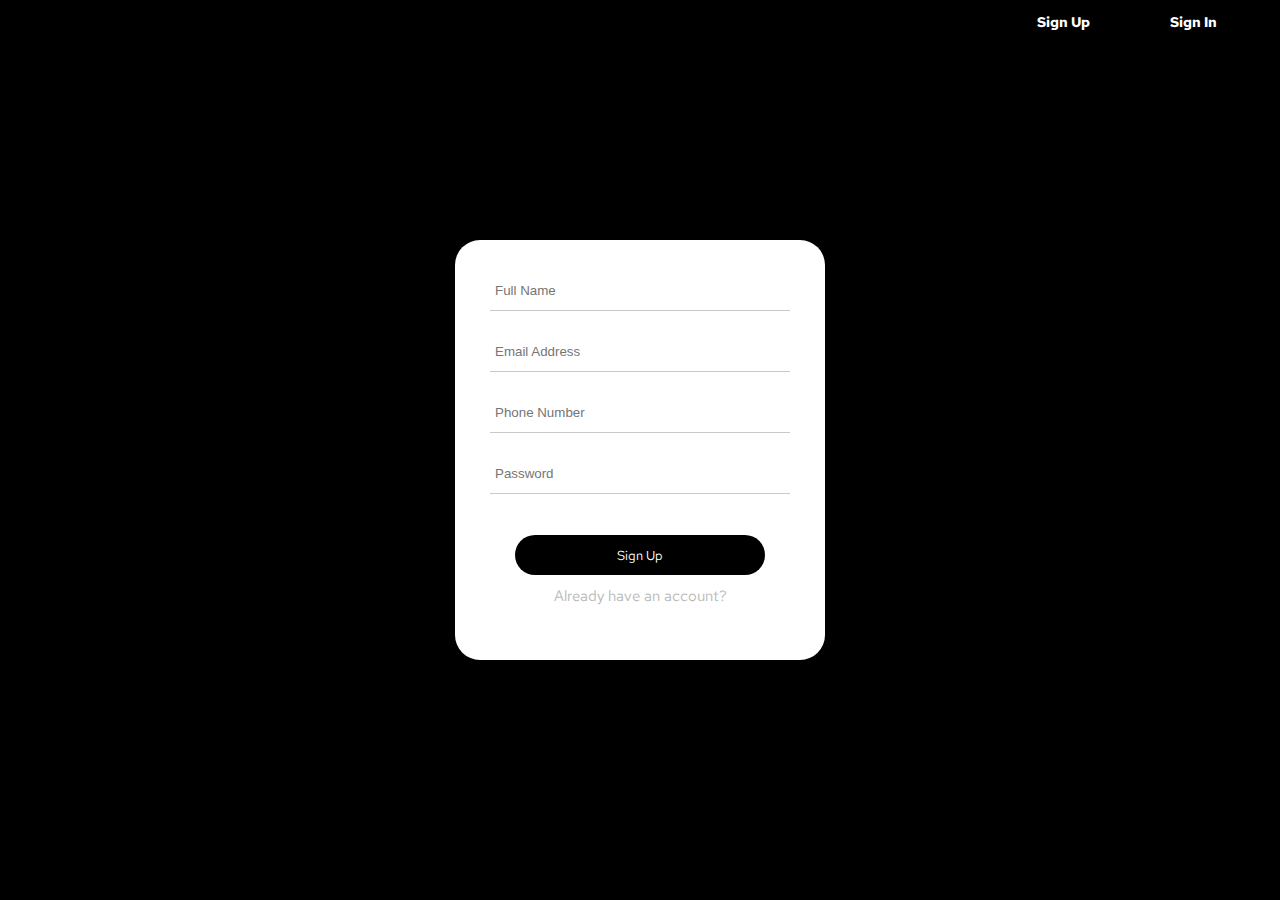
<file: sign up page.html>
<!DOCTYPE html><html>
    <head>
            <meta name="viewport" content="width=device-width, initial-scale=1.0">
            <link rel="stylesheet" type="text/css" href="style.css">
            <link href="https://fonts.googleapis.com/css?family=Red+Hat+Text&display=swap" rel="stylesheet">
        <title>
            Register Page
        </title>
    </head>
    <body>
        <header>
		<div class="navigation">
            <nav class="header-con" >
                <a href="#Login" class="header-link">
                    Sign In
                </a>
                <a href="#Register" class="header-link">
                    Sign Up
                </a>
                
            </nav>
			</div>
        </header>
		
        <section>

        <main>
		
			<div align="center">
			<div id="head">
			</div>
				<div id="register">
					<form>
						<div class="details">
						<input type="text" name="name" id="name" placeholder="Full Name" required><br>
						<input type="email" name="Email" id="email" placeholder="Email Address" required><br>
						<input  name="Phone number" id="phone-number" placeholder="Phone Number" required><br>
						<input type="password" name="password"  placeholder="Password" required><br>
						</div>
						</form>
						<br>
				  		<button id="submit" type="button">Sign Up</button>
						<br>
						<a href= "" align= "center" class="register-btn" type="button">Already have an account?</a>
					</div> 
			 </div>
        </main>
       
    </section>
    </body>
    
</html>
</file>
<file: style.css>
body {
    background-repeat: no-repeat;
    background-size: cover;
    background-attachment: fixed;
    background-blend-mode: luminosity;
	background-color: black;
    font-family: 'Red Hat Text', sans-serif;
}

a {
    text-decoration: none;
    color: white;
}

header{
	margin:-10px;	
}

.header-logo{
    margin: 15px;
    border: 0px;
    padding-left: 30px;
    float: left;
    text-align: left;
    font-family: Red Hat Text;
    font-style: normal;
    font-weight: bold;
    font-size: 14px;
    line-height: 19px;
	color : white;
}
.header-link {
    margin: 15px;
    border: 0px;
    padding: 0px;
    float: right;
    text-align: center;
    font-family: Red Hat Text;
    font-style: normal;
    font-weight: bold;
    font-size: 14px;
    line-height: 19px;
    color: white;
    padding-right: 50px;
    
}
section {
    position: absolute;
    top: 50%;
    left: 50%;
    margin-right: -50%;
        transform: translate(-50%, -50%)
}

input {

	background: none;
    width: 280px;
    height: 10px;
    margin: 10px;
	border-top: none;
	border-right: none;
	border-left: none;
	border-bottom-color: #c9c9c9;
	border-bottom-width: 0.5px;
    text-align: 10px;
	padding: 15px;
	padding-left:5px;
    
}

main {
	border-radius: 40px;
}

#head {
	color: white;
	margin-left: 10px;
}

#submit {
	padding-left: 50px;
	padding-right: 50px;
	padding:10px; 
    border-radius: 50px;
    width: 250px;
    height: 40px;
    margin: 10px;
	border: none;
    background: black;
    color: white;
    font-family: 'Red Hat Text', sans-serif;
	cursor: pointer;
}

#username, #password {
	margin: 100px;
	color: #c9c9c9;
    text-indent: 20%;
    font-family: 'Red Hat Text', sans-serif;
}

.register-btn {
	text-align: center;
    width: 350px;
    height: 40px;
    margin: 10px;
	font-size:15px;
    color: #b9b9b9;
    font-family: 'Red Hat Text', sans-serif;
	cursor: pointer;
}

#register {
	background-color: white ;
    border-radius: 25px;
    width: 350px;
    height: 390px;
    margin: 10px;
    border: none;
    text-align: 10px;
	padding: 10px;
    padding-top:20px;	
}

.navigation{
	background: black;
	height: 50px;
	}
</file>
